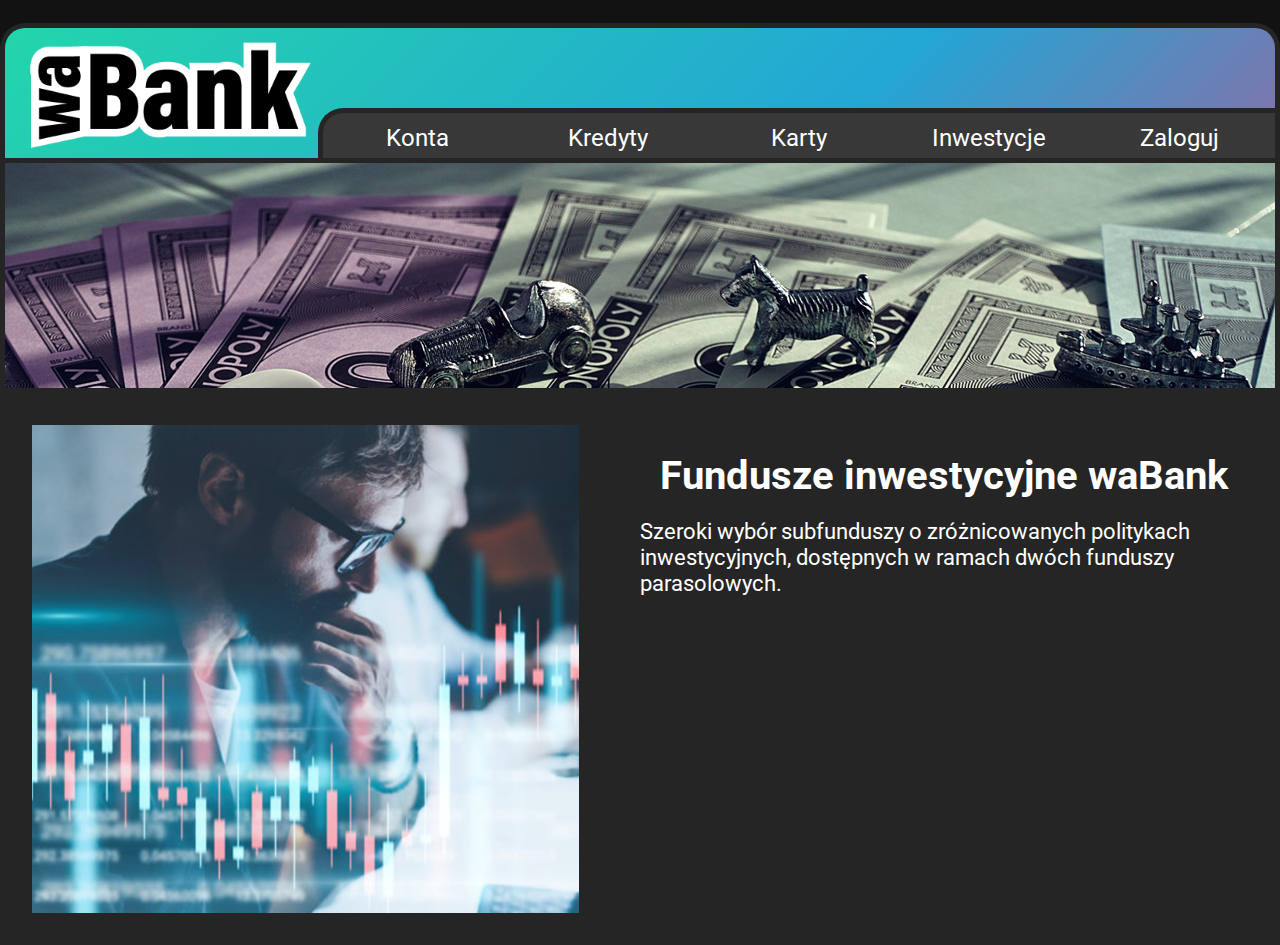
<file: inwestycje.html>
<html>
<head>
  <title>Inwestycje - waBank - bank dla ludzi™</title>
  <link rel="stylesheet" href="style.css" />
  <link href="https://fonts.googleapis.com/css?family=Roboto&display=swap" rel="stylesheet">
  <meta charset="UTF-8" />
  <meta name="description" content="waBank SA – bank z hiszpańskiej grupy Banco Motomoto działający w Polsce pod szyldem waBank SA od 2006 roku." />
  <meta name="keywords" content="konta, kredyty, karty, płatności, przelewy, oszczędności, inwestycje, ubezpieczenia, bankowość" />
  <meta name="author" content="waBank SA" />
  <meta name="viewport" content="width=device-width, initial-scale=1.0" />
</head>
<body>
  <div class="container">
    <div class="header">
        <a href="index.html">
          <div class="logo">
          </div>
        </a>
        <div class="navbar">
          <a href="konta.html"><div class="navbar_item">
            Konta
          </div></a>
          <a href="kredyty.html"><div class="navbar_item">
            Kredyty
          </div></a>
          <a href="karty.html"><div class="navbar_item">
            Karty
          </div></a>
          <a href="inwestycje.html"><div class="navbar_item">
            Inwestycje
          </div></a>
          <a id="a_navbar_login" href="zaloguj.php"><div class="navbar_item" id="navbar_login">
            Zaloguj
          </div></a>
        </div>
    </div>
    <div class="content_banner" id="banner_homepage"></div>
    <div class="content">
      <div class="column">
        <img src="images/investycje.png" id="creditcard"/>
      </div>
      <div class="column">
        <div class="divider"></div>
        <h1>Fundusze inwestycyjne waBank</h1><br />
        <p>Szeroki wybór subfunduszy o zróżnicowanych politykach inwestycyjnych, dostępnych w ramach dwóch funduszy parasolowych.</p>
      </div>
    </div>
  </div>
</body>
</html>
</file>
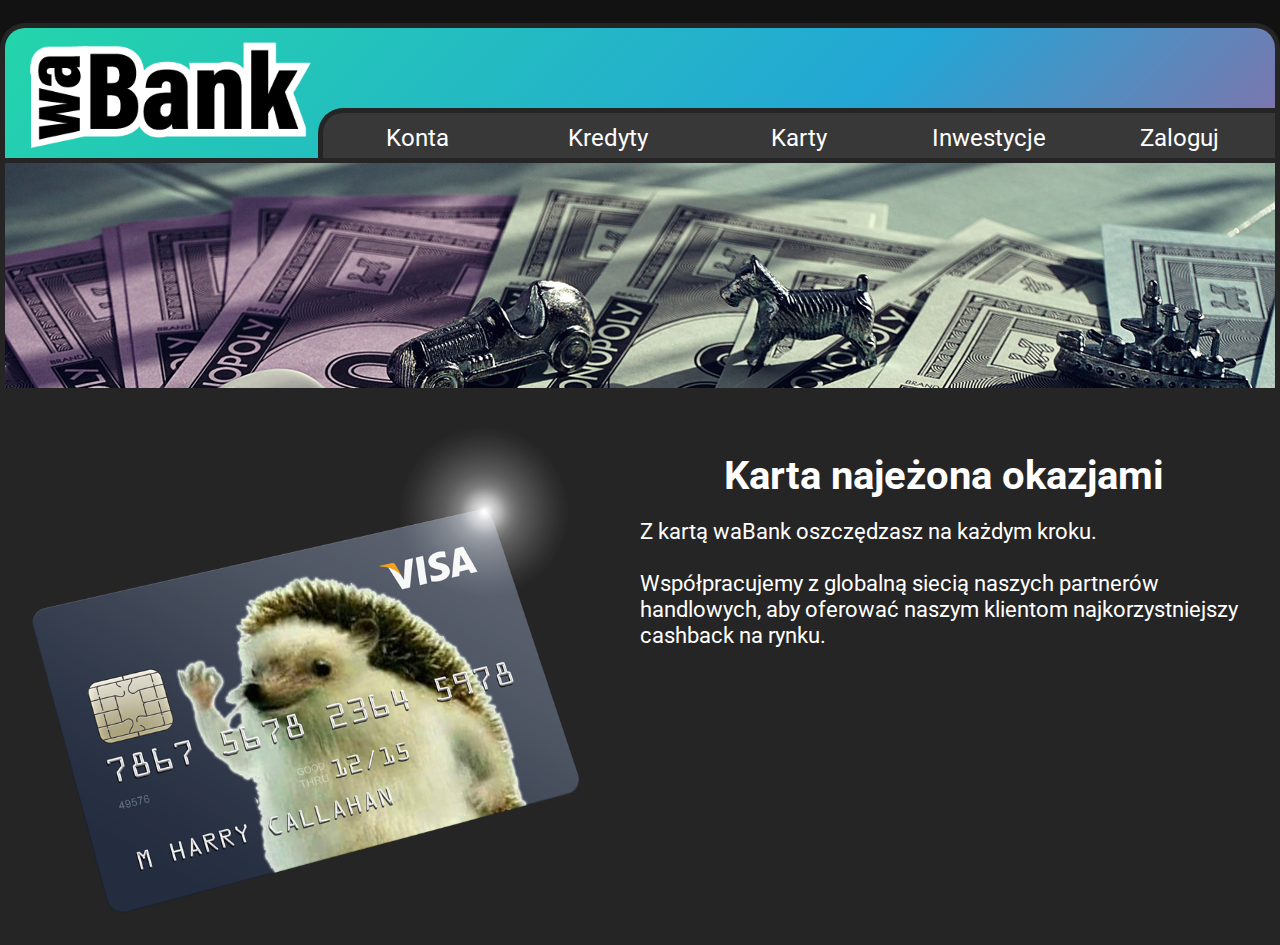
<file: karty.html>
<html>
<head>
  <title>Karty - waBank - bank dla ludzi™</title>
  <link rel="stylesheet" href="style.css" />
  <link href="https://fonts.googleapis.com/css?family=Roboto&display=swap" rel="stylesheet">
  <meta charset="UTF-8" />
  <meta name="description" content="waBank SA – bank z hiszpańskiej grupy Banco Motomoto działający w Polsce pod szyldem waBank SA od 2006 roku." />
  <meta name="keywords" content="konta, kredyty, karty, płatności, przelewy, oszczędności, inwestycje, ubezpieczenia, bankowość" />
  <meta name="author" content="waBank SA" />
  <meta name="viewport" content="width=device-width, initial-scale=1.0" />
</head>
<body>
  <div class="container">
    <div class="header">
        <a href="index.html">
          <div class="logo">
          </div>
        </a>
        <div class="navbar">
          <a href="konta.html"><div class="navbar_item">
            Konta
          </div></a>
          <a href="kredyty.html"><div class="navbar_item">
            Kredyty
          </div></a>
          <a href="karty.html"><div class="navbar_item">
            Karty
          </div></a>
          <a href="inwestycje.html"><div class="navbar_item">
            Inwestycje
          </div></a>
          <a id="a_navbar_login" href="zaloguj.php"><div class="navbar_item" id="navbar_login">
            Zaloguj
          </div></a>
        </div>
    </div>
    <div class="content_banner" id="banner_homepage"></div>
    <div class="content">
      <div class="column">
        <img src="images/creditcard.png" id="creditcard"/>
      </div>
      <div class="column">
        <div class="divider"></div>
        <h1>Karta najeżona okazjami</h1><br />
        <p>Z kartą waBank oszczędzasz na każdym kroku. <br /><br /> Współpracujemy z globalną siecią naszych partnerów handlowych, aby oferować naszym klientom najkorzystniejszy cashback na rynku.</p>
      </div>
    </div>
  </div>
</body>
</html>
</file>
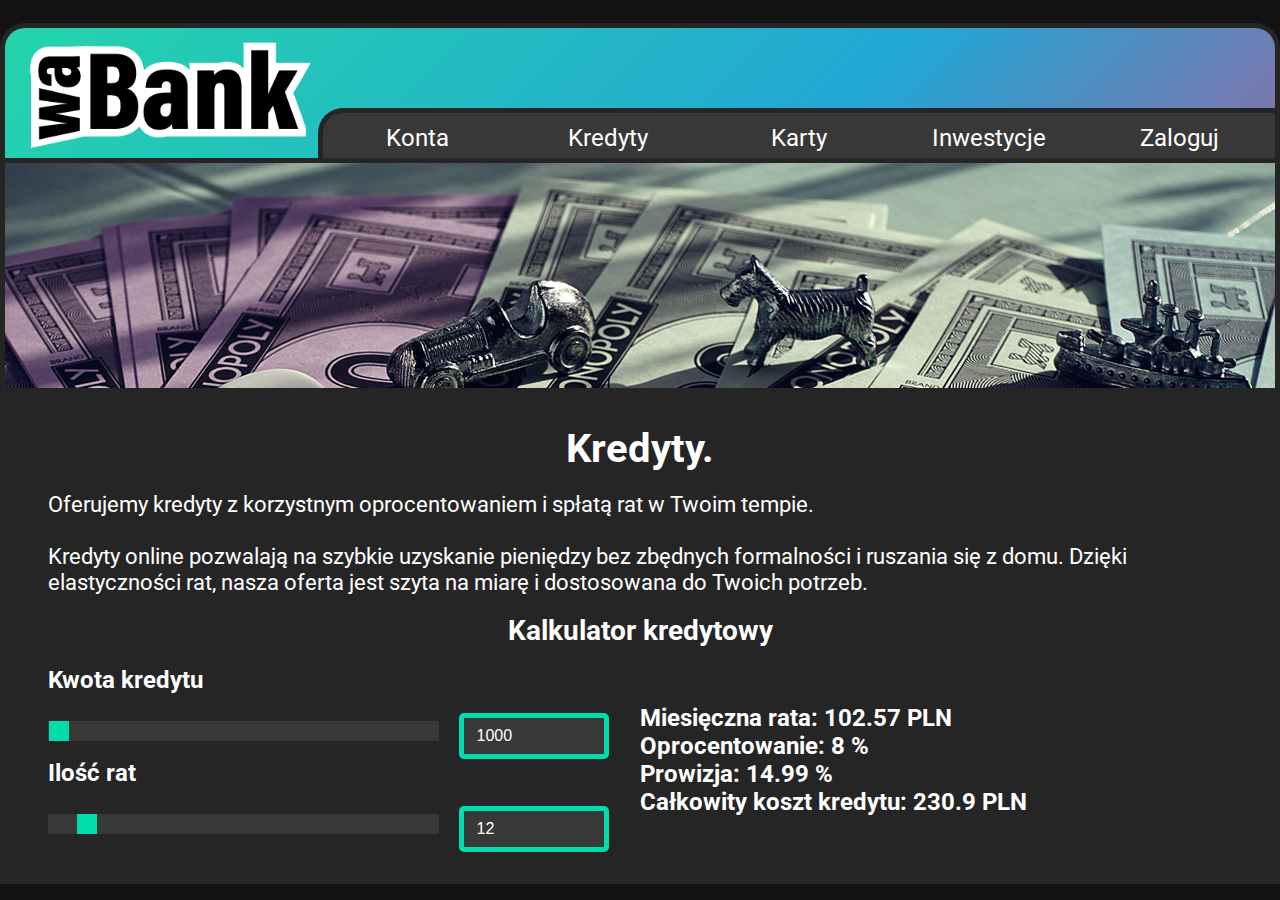
<file: kredyty.html>
<html>
<head>
  <title>Kredyty - waBank - bank dla ludzi™</title>
  <link rel="stylesheet" href="style.css" />
  <link href="https://fonts.googleapis.com/css?family=Roboto&display=swap" rel="stylesheet">
  <meta charset="UTF-8" />
  <meta name="description" content="waBank SA – bank z hiszpańskiej grupy Banco Motomoto działający w Polsce pod szyldem waBank SA od 2006 roku." />
  <meta name="keywords" content="konta, kredyty, karty, płatności, przelewy, oszczędności, inwestycje, ubezpieczenia, bankowość" />
  <meta name="author" content="waBank SA" />
  <meta name="viewport" content="width=device-width, initial-scale=1.0" />

</head>
<body>
  <div class="container">
    <div class="header">
        <a href="index.html">
          <div class="logo">
          </div>
        </a>
        <div class="navbar">
          <a href="konta.html"><div class="navbar_item">
            Konta
          </div></a>
          <a href="kredyty.html"><div class="navbar_item">
            Kredyty
          </div></a>
          <a href="karty.html"><div class="navbar_item">
            Karty
          </div></a>
          <a href="inwestycje.html"><div class="navbar_item">
            Inwestycje
          </div></a>
          <a id="a_navbar_login" href="zaloguj.php"><div class="navbar_item" id="navbar_login">
            Zaloguj
          </div></a>
        </div>
    </div>
    <div class="content_banner" id="banner_homepage"></div>
    <div class="content" id="kredyty_content">
      <h1>Kredyty.</h1></br>
      <p>Oferujemy kredyty z korzystnym oprocentowaniem i spłatą rat w Twoim tempie.</br></br>
        Kredyty online pozwalają na szybkie uzyskanie pieniędzy bez zbędnych formalności i ruszania się z domu. Dzięki elastyczności rat, nasza oferta jest szyta na miarę i dostosowana do Twoich potrzeb.
      </p></br>
      <h2>Kalkulator kredytowy</h2> <br />
      <div class="column">
      <div>
        <h3>Kwota kredytu</h3>
        <br />
        <input id="amount_slider" class="inputs" type="range" min="500" max="150000" step="100" value="1000">
        <input id="amount_text" class="inputs" type="number" min="500" max="150000" step="100" value="1000">
      </div>
      <div>
        <h3>Ilość rat</h3>
        <br />
        <input id="length_slider" class="inputs" type="range" min="3" max="120"  value="12">
        <input id="length_text" class="inputs" type="number" min="3" max="120" value="12">
      </div>
      </div>
      <div class="column">
      </br></br>
      <h3>Miesięczna rata: <span id="instalment"></span> PLN</h3>
      <h3>Oprocentowanie: <span id="interest"></span> %</h3>
      <h3>Prowizja: <span id="commission"></span> %</h3>
      <h3>Całkowity koszt kredytu: <span id="total_cost"></span> PLN</h3>
    </div>
    </div>
</body>


<script src="https://ajax.googleapis.com/ajax/libs/jquery/3.5.1/jquery.min.js"></script>
<script>
//zdefiniowanie zmiennych i ich domyślnych wartości
var amount;
var length;

let interest = 0.08;
var commission = 0.1499;

//wyświetlanie zmiennych na stronie
document.getElementById('interest').innerHTML = interest *100;
document.getElementById('commission').innerHTML = commission *100;

update();

//przechwytywanie pozycji suwaka i ustawianie zmiennej na jego podstawie
$('#amount_slider').on('input',function () {
  var newVal = $(this).val();
$("#amount_text").val(newVal);
amount = newVal;
update();
});

$('#amount_text').on('input', function(){
  var newVal = $(this).val();
$('#amount_slider').val(newVal);
amount = newVal;
update();
});

$('#length_slider').on('input',function () {
var newVal = $(this).val();
$("#length_text").val(newVal);
amount = newVal;
update();
});

$('#length_text').on('input', function(){
  var newVal = $(this).val();
$('#length_slider').val(newVal);
amount = newVal;
update();
});

function update(){
  //przechwytywanie wartości z pól tekstowych
  var amount = document.getElementById("amount_text").value;
  var length = document.getElementById("length_text").value;
  //obliczanie i wyświetlanie wyników
  document.getElementById('instalment').innerHTML = Math.round(((amount / length) + ((length/12)*(1 + interest*amount)/length) + (commission * amount)/length)*100)/100;
  document.getElementById('total_cost').innerHTML = Math.round((((length/12)*(1 + interest*amount)) + (commission * amount))*100)/100;


}


</script>


  </div>
</body>
</html>
</file>
<file: style.css>
*{
  margin: 0;
  padding: 0;
}
body{
  background-color: #121212;
  color: white;
  font-family: 'Roboto', sans-serif;
  margin: auto;
  max-width: 1280px;
}
a{
  color: inherit;
  text-decoration: inherit;
}
h1{
  font-size: 2.5em;
  text-align: center;
}
h2{
  font-size: 1.75em;
  text-align: center;
}
h3{
  font-size: 1.5em;
}
p{
  font-size: 1.4em;
}
.divider{
  height: 3vh;
}
.header{
  box-sizing: border-box;

  position: relative;
  min-height: 15vh;
  margin-top: 2.5vh;
  text-align: center;
  border:  5px solid #252525;
  border-bottom: 0px;
  background: linear-gradient(-45deg, #ee7752, #e73c7e, #23a6d5, #23d5ab);
  border-radius: 25px 25px 0px 0px;
  background-size: 200% 200%;
  animation: gradient 10s ease infinite;
}
@keyframes gradient {
	0% {
		background-position: 0% 50%;
	}
	50% {
		background-position: 100% 50%;
	}
	100% {
		background-position: 0% 50%;
	}
}
.logo{
  float: left;
  width: 25%;
  margin-top: 0px;
  font-size: 4em;
  min-height: 15vh;
  background-image: url("images/logo.png");
  background-size: contain;
  background-repeat: no-repeat;
  background-position: center;
}
.navbar{
  height: 5vh;
  display: flex;
  flex-direction: row;
  position: absolute;
  bottom: 0;
  right: 0;
  width: 75%;
  background: #383838;
  border-top: 5px solid #252525;
  border-left: 5px solid #252525;
  border-radius: 25px 0px 0px 0px;
}
.navbar a{
  position: relative;
  font-size: 1.5em;
  flex-grow: 1;
}
.navbar a:hover{
  background: rgba(0,0,0,0.5);
  border-radius: 25px 25px 0px 0px;
  transition: background 0.3s ease;
}
.navbar_item{
  height: 100%;
  position: absolute;
  top: 75%;
  left: 50%;
  transform: translate(-50%, -50%);
}
#a_navbar_login{
  border-radius: 25px 0px 0px 0px !important;
}
.content_banner{
  width: calc(100% - 10px);
  height: 25vh;
  border:  5px solid #252525;
}
#banner_homepage
{
  background-image: url("images/banner_monopoly.jpg");
}
.content{
  overflow: auto;
  padding-top: 2.5%;
  padding-bottom: 2.5%;
  padding-left: 2.5%;
  padding-right: 2.5%;
  background-color: #252525;
}
.column{
  float: left;
}
@media screen and (max-width: 720px) {
  .column{
    width: 100%;
  }
}
@media screen and (min-width: 720px) {
  .column{
    width: 50%;
  }
}
#creditcard{
  max-width: 90%;
}
#mainpageimage{
  width: 100%;
  max-height: 100;
  object-fit: cover;
  padding-bottom: 2%;
  padding-top: 2%;
}
.error{
  color: red;
}
.login_content{
  min-height: 70vh;
  padding-top: 12.5vh;
  padding-left: 15vw;
  padding-right: 15vw;
  background-color: #252525;
}
form{
  font-size: 2em;
  display: flex;
  flex-direction: column;
}
input[type=text], input[type=password], input[type=number], select{
  padding: 2vh 2vw 2vh 2vw;
  box-sizing: border-box;
  border: 5px solid #00dead;
  border-radius: 10px;
  background-color: #383838;
  color: white;
  font-size: 1em;
}
input[type=text]:focus, input[type=password]:focus, input[type=number]:focus{
  outline: none;
}
input[type=submit]{
  height: 5vh;
  width: 15vw;
  margin: auto;
  font-size: 0.9em;
  color: #00dead;
  background-color: #383838;
  border-radius: 10px;
  border: 2px solid #00dead;
}
.panel_content{
  min-height: 77.5vh;
  padding-top: 5vh;
  padding-left: 15vw;
  padding-right: 15vw;
  background-color: #252525;
}
.accent-text{
  color: #00dead;
}
.red-text{
  color: red;
}
select:disabled{
  background-color: white;
}
.transaction-table{
  width:100%;
}
table, th, td{
  border: 1px solid white;
  font-size: 1.1em;
  padding: 1rem;
}
.transactionhistory_content{
  min-height: 77.5vh;
  padding-top: 5vh;
  padding-left: 5vw;
  padding-right: 5vw;
  background-color: #252525;
}
#amount_slider,#length_slider{
  -webkit-appearance: none;
  width: 66%;
  height: 20px;
  background: #383838;
}
.inputs::-webkit-slider-thumb{
  -webkit-appearance: none;
  width: 20px;
  height: 20px;
  background: #00dead;
}
#kredyty_content{
  padding-left: 3rem !important;
  padding-right: 3rem !important;
}
#amount_text,#length_text{
  margin-left: 1em;
  padding: 1vh 1vw 1vh 1vw !important;
  border-radius: 5px !important;
  min-width: 150px;
}
</file>
